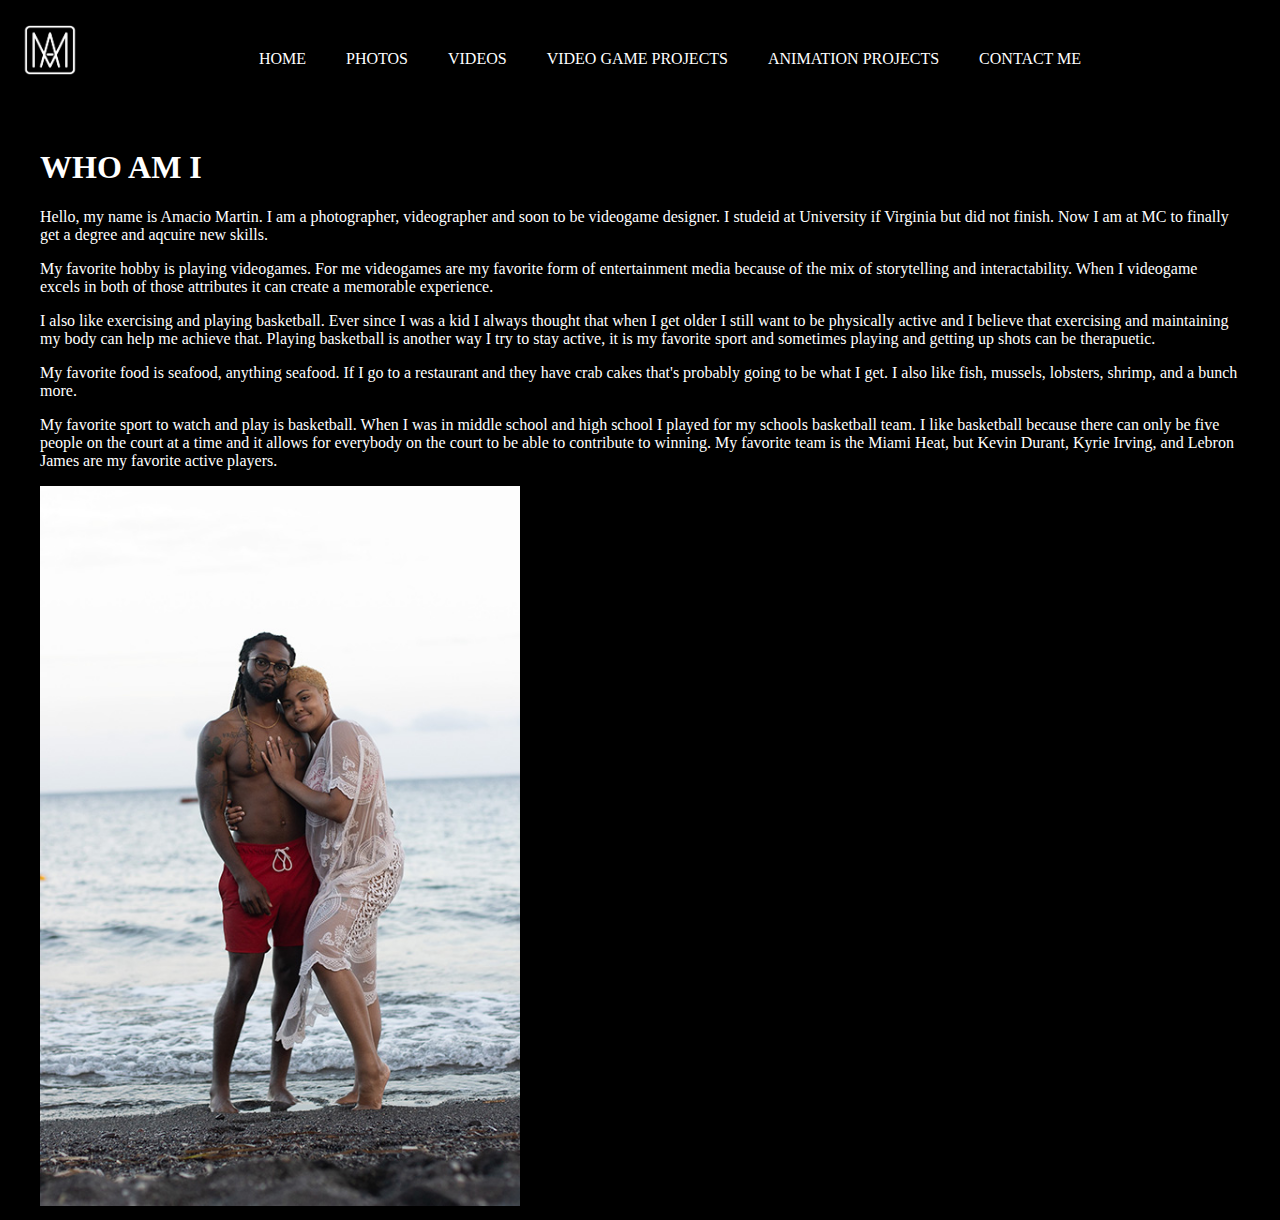
<file: index.html>
<!DOCTYPE html>
<html lang="en">

<head>
    <meta charset="UTF-8">
    <meta name="viewport" content="width=device-width, initial-scale=1.0">
    <link rel="stylesheet" href="./style.css">
    <title>Home</title>
</head>

<body>
    <!--Navigation-->
    <nav>
        <img src="./AM_Logo_White.png" alt="Logo">
        <ul class="container">
            <li><a href="./index.html">HOME</a></li>

            <li><a href="./photos.html" target="_blank">PHOTOS</a></li>

            <li><a href="./videos.html">VIDEOS</a></li>

            <li><a href="./video_game_projects.html">VIDEO GAME PROJECTS</a></li>

            <li><a href="./animation_projects.html"> ANIMATION PROJECTS</a></li>

            <li><a href="./contact_me.html">CONTACT ME </a></li>

        </ul>
    </nav>

    <!--Body-->
    <div class="container">

        <h1 id="header">
            WHO AM I
        </h1>
        <p>
            Hello, my name is Amacio Martin. I am a photographer, videographer and soon to be videogame designer. I
            studeid at University if Virginia but did not finish. Now I am at MC to finally get a degree and aqcuire new
            skills.
        </p>
        <p>My favorite hobby is playing videogames. For me videogames are my favorite form of entertainment media
            because of the mix of storytelling and interactability. When I videogame excels in both of those attributes
            it can create a memorable experience.</p>
        <p>I also like exercising and playing basketball. Ever since I was a kid I always thought that when I get older
            I still want to be physically active and I believe that exercising and maintaining my body can help me
            achieve that. Playing basketball is another way I try to stay active, it is my favorite sport and sometimes
            playing and getting up shots can be therapuetic.
        </p>
        <p>My favorite food is seafood, anything seafood. If I go to a restaurant and they have crab cakes that's
            probably going to be what I get. I also like fish, mussels, lobsters, shrimp, and a bunch more.
        </p>
        <p>My favorite sport to watch and play is basketball. When I was in middle school and high school I played for
            my schools basketball team. I like basketball because there can only be five people on the court at a time
            and it allows for everybody on the court to be able to contribute to winning. My favorite team is the Miami
            Heat, but Kevin Durant, Kyrie Irving, and Lebron James are my favorite active players.
        </p>
        <img src="./AmacioGreece.jpg" style="height: 720px; width: auto;" alt="Amacio and his girlfriend in Greece">

    </div>
</body>

</html>
</file>
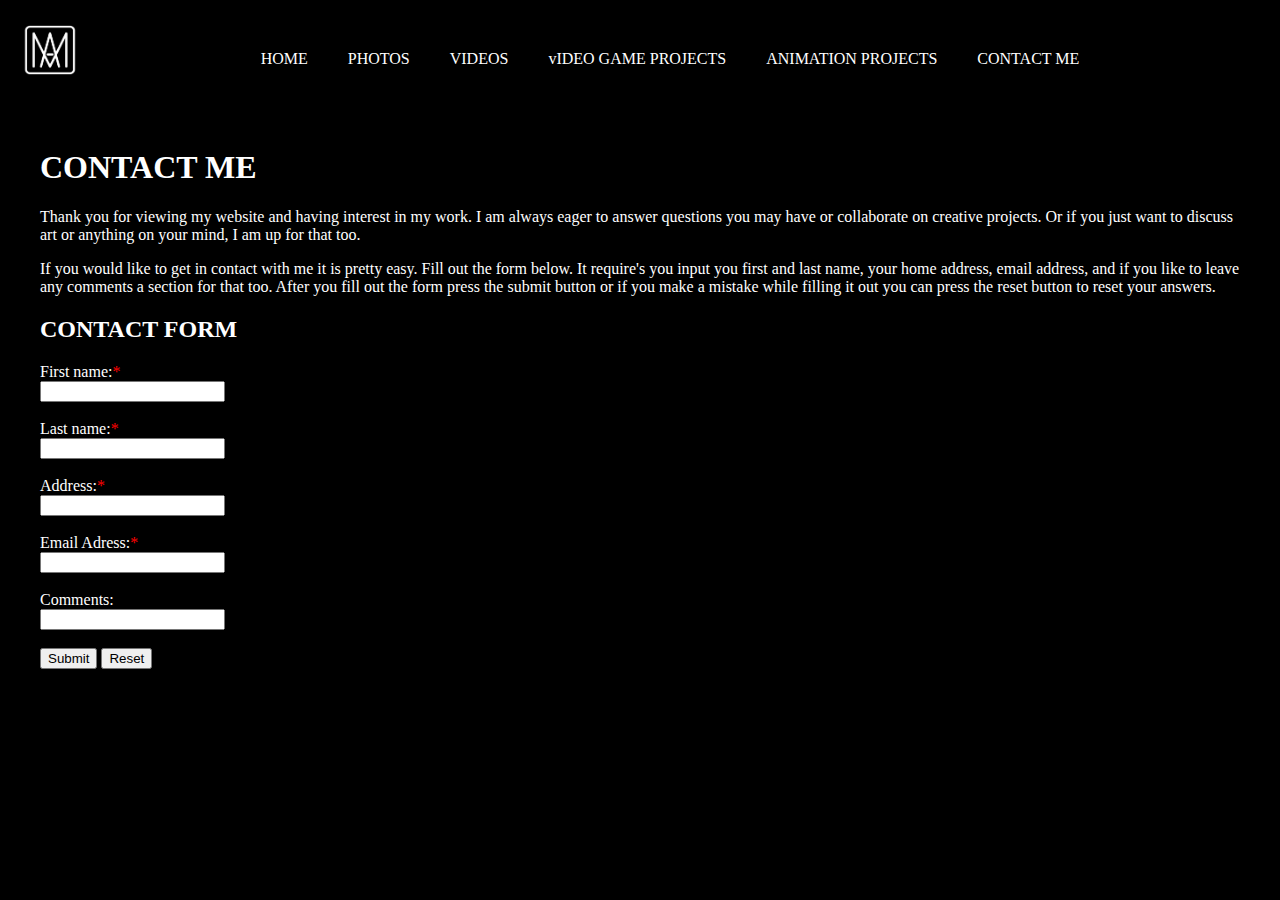
<file: contact_me.html>
<!DOCTYPE html>
<html lang="en">

<head>
    <meta charset="UTF-8">
    <meta name="viewport" content="width=device-width, initial-scale=1.0">
    <link rel="stylesheet" href="./style.css">
    <title>Home</title>
</head>

<body>
    <!--Navigation-->
    <nav>
        <img src="./AM_Logo_White.png" alt="Logo">
        <ul class="container">
            <li><a href="./index.html">HOME</a></li>

            <li><a href="./photos.html" target="_blank">PHOTOS</a></li>

            <li><a href="./videos.html">VIDEOS</a></li>

            <li><a href="./video_game_projects.html">vIDEO GAME PROJECTS</a></li>

            <li><a href="./animation_projects.html"> ANIMATION PROJECTS</a></li>

            <li><a href="./contact_me.html">CONTACT ME </a></li>

        </ul>
    </nav>
    
    <div class="container">
        <h1>CONTACT ME</h1>
        <p>
            Thank you for viewing my website and having interest in my work. I am always eager to answer questions you
            may have or collaborate on creative projects. Or if you just want to discuss art or anything on your mind, I
            am up for that too.
        </p>
        <p>
            If you would like to get in contact with me it is pretty easy. Fill out the form below. It require's you
            input you first and last name, your home address, email address, and if you like to leave any comments a
            section for that too. After you fill out the form press the submit button or if you make a mistake while
            filling it out you can press the reset button to reset your answers.
        </p>
        <h2>CONTACT FORM</h2>
        <form action="/action_page.php">
            <label for="fname">First name:<span class="required">*</span></label><br>
            <input type="text" id="fname" name="fname" ><br><br>
            <label for="lname">Last name:<span class="required">*</span></label><br>
            <input type="text" id="lname" name="lname" value=><br><br>
            <label for="address">Address:<span class="required">*</span></label><br>
            <input type="text" id="address" name="address" value=><br><br>
            <label for="emailadress">Email Adress:<span class="required">*</span></label><br>
            <input type="text" id="address" name="address" value=><br><br>
            <label for="comments">Comments:</label><br>
            <input type="text" id="comments" name="comments" value=><br><br>
            <input type="submit" value="Submit">
            <input type="reset" value="Reset">
        </form>
    </div>
</file>
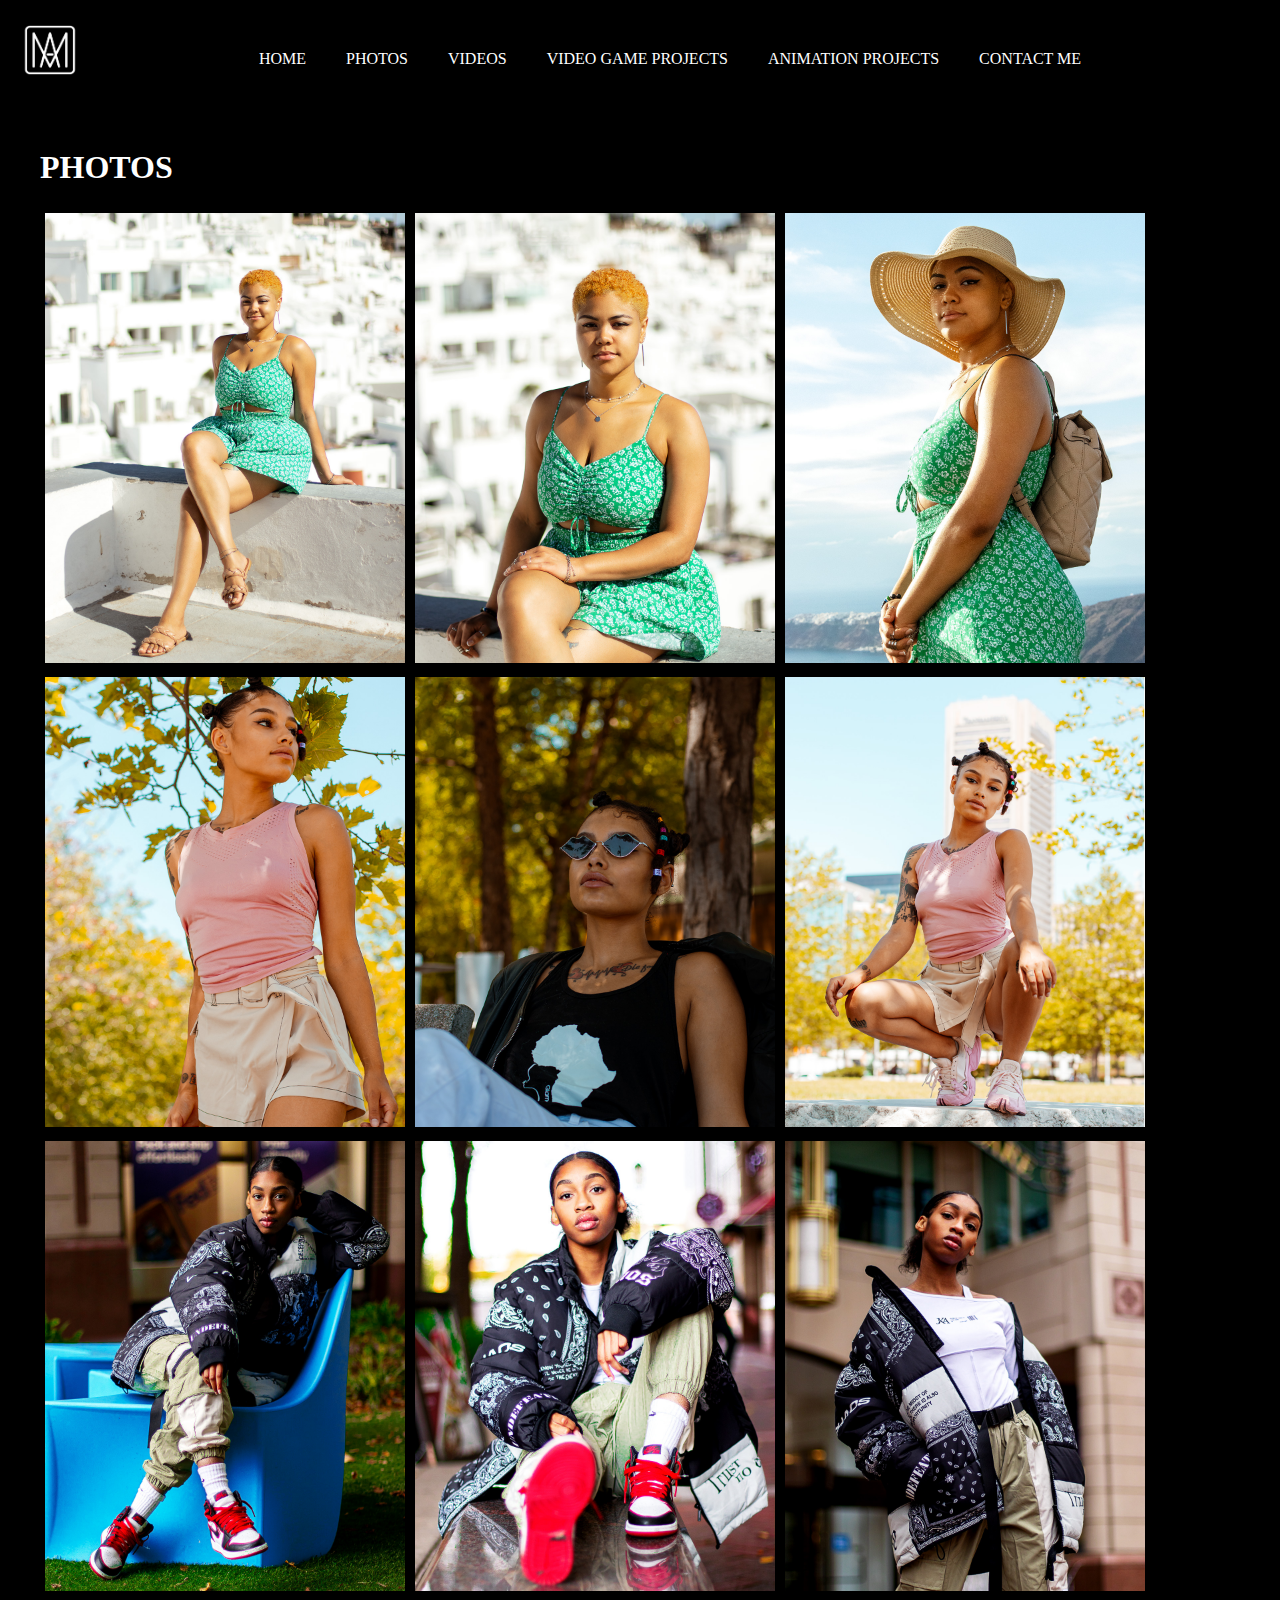
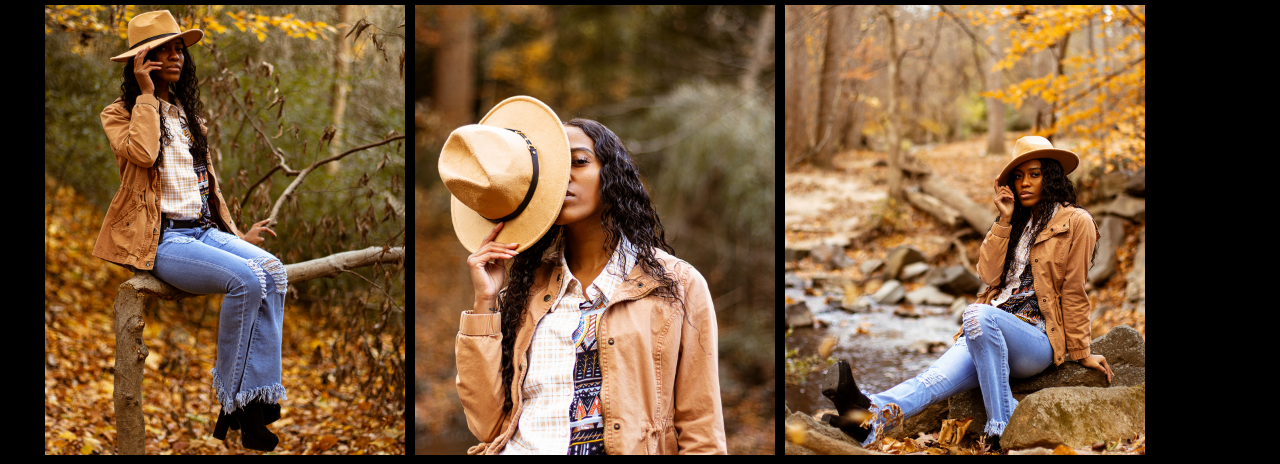
<file: photos.html>
<!DOCTYPE html>
<html lang="en">

<head>
    <meta charset="UTF-8">
    <meta name="viewport" content="width=device-width, initial-scale=1.0">
    <link rel="stylesheet" href="./style.css">
    <title>Home</title>
</head>

<body>
    <!--Navigation-->
    <nav>
        <img src="./AM_Logo_White.png" alt="Logo">
        <ul class="container">
            <li><a href="./index.html">HOME</a></li>

            <li><a href="./photos.html" target="_blank">PHOTOS</a></li>

            <li><a href="./videos.html">VIDEOS</a></li>

            <li><a href="./video_game_projects.html">VIDEO GAME PROJECTS</a></li>

            <li><a href="./animation_projects.html"> ANIMATION PROJECTS</a></li>

            <li><a href="./contact_me.html">CONTACT ME </a></li>

        </ul>
    </nav>

    <!--Body-->
    <div class="container">
        <h1>PHOTOS</h1>

        <div class="gallery">
            <a target="_blank" href="Kathy1.jpg">
                <img src="Kathy1.jpg" alt="Cinque Terre" width="600" height="400">
            </a>
        </div>
        <div class="gallery">
            <a target="_blank" href="Kathy2.jpg">
                <img src="Kathy2.jpg" alt="Cinque Terre" width="600" height="400">
            </a>
        </div>
        <div class="gallery">
            <a target="_blank" href="Kathy3.jpg">
                <img src="Kathy3.jpg" alt="Cinque Terre" width="600" height="400">
            </a>
        </div>
        <div class="gallery">
            <a target="_blank" href="Glam-2.jpg">
                <img src="Glam-2.jpg" alt="Cinque Terre" width="600" height="400">
            </a>
        </div>
        <div class="gallery">
            <a target="_blank" href="Glam-3.jpg">
                <img src="Glam-3.jpg" alt="Cinque Terre" width="600" height="400">
            </a>
        </div>
        <div class="gallery">
            <a target="_blank" href="Glam-7.jpg">
                <img src="Glam-7.jpg" alt="Cinque Terre" width="600" height="400">
            </a>
        </div>
        <div class="gallery">
            <a target="_blank" href="Nyla-2.jpg">
                <img src="Nyla-2.jpg" alt="Cinque Terre" width="600" height="400">
            </a>
        </div>
        <div class="gallery">
            <a target="_blank" href="Nyla-4.jpg">
                <img src="Nyla-4.jpg" alt="Cinque Terre" width="600" height="400">
            </a>
        </div>
        <div class="gallery">
            <a target="_blank" href="Nyla-5.jpg">
                <img src="Nyla-5.jpg" alt="Cinque Terre" width="600" height="400">
            </a>
        </div>
        <div class="gallery">
            <a target="_blank" href="Nicki-2.jpg">
                <img src="Nicki-2.jpg" alt="Cinque Terre" width="600" height="400">
            </a>
        </div>
        <div class="gallery">
            <a target="_blank" href="Nicki-3.jpg">
                <img src="Nicki-3.jpg" alt="Cinque Terre" width="600" height="400">
            </a>
        </div>
        <div class="gallery">
            <a target="_blank" href="Nicki.jpg">
                <img src="Nicki.jpg" alt="Cinque Terre" width="600" height="400">
            </a>
        </div>






</body>

</html>
</file>
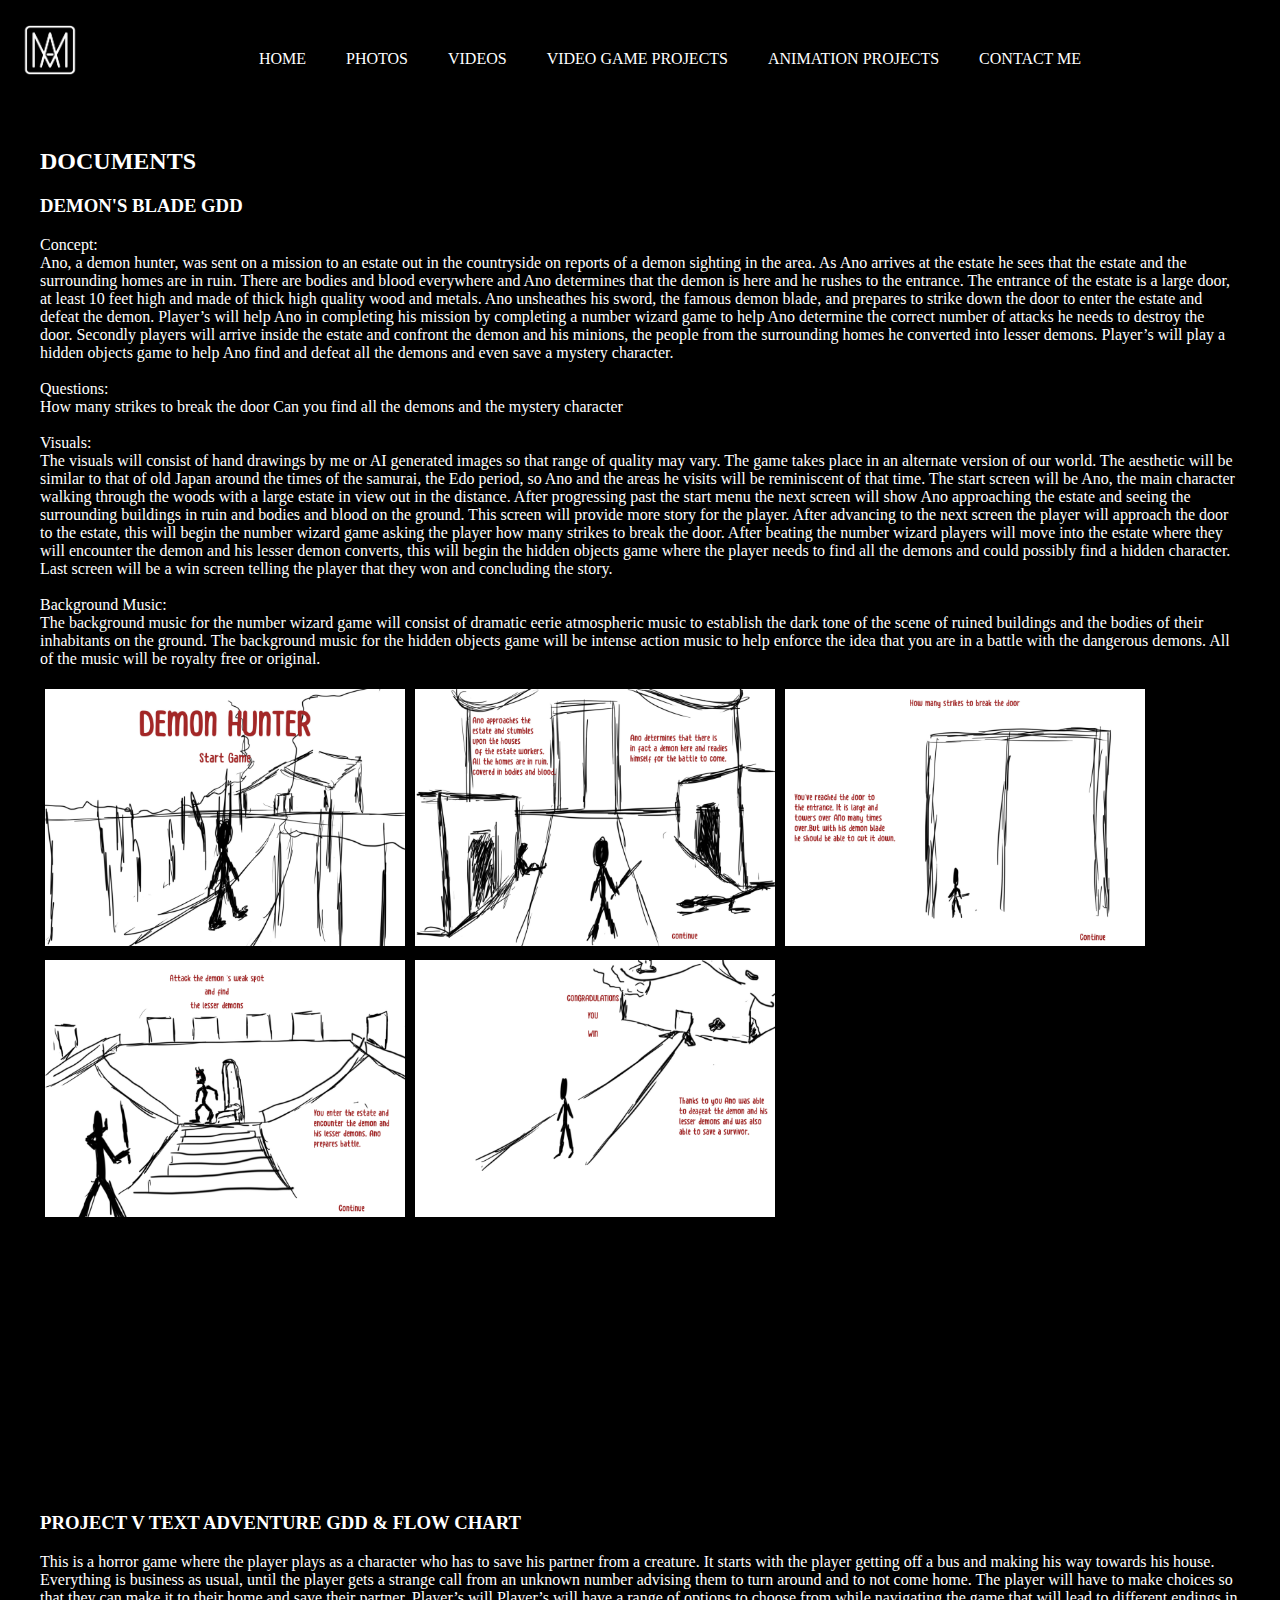
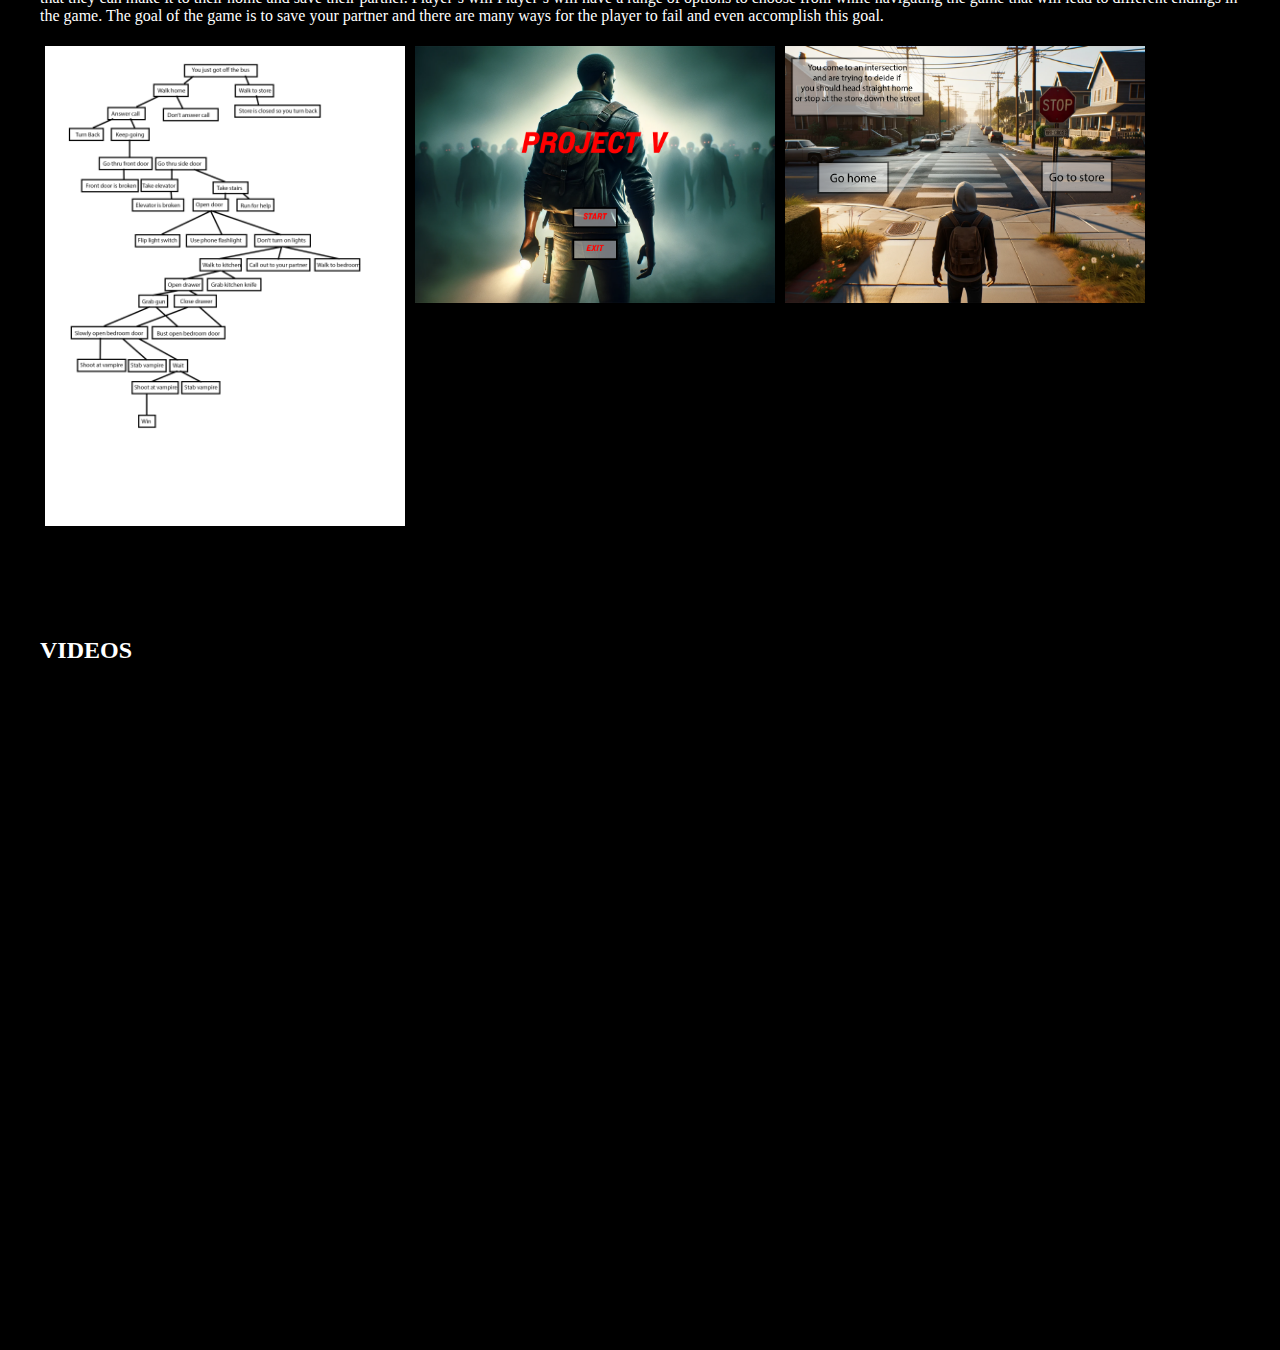
<file: video_game_projects.html>
<!DOCTYPE html>
<html lang="en">

<head>
    <meta charset="UTF-8">
    <meta name="viewport" content="width=device-width, initial-scale=1.0">
    <link rel="stylesheet" href="./style.css">
    <title>Home</title>
</head>

<body>
    <!--Navigation-->
    <nav>
        <img src="./AM_Logo_White.png" alt="Logo">
        <ul class="container">
            <li><a href="./index.html">HOME</a></li>

            <li><a href="./photos.html" target="_blank">PHOTOS</a></li>

            <li><a href="./videos.html">VIDEOS</a></li>

            <li><a href="./video_game_projects.html">VIDEO GAME PROJECTS</a></li>

            <li><a href="./animation_projects.html"> ANIMATION PROJECTS</a></li>

            <li><a href="./contact_me.html">CONTACT ME </a></li>

        </ul>
    </nav>

    <div class="container">
        <h2>DOCUMENTS</h2>
        <h3>DEMON'S BLADE GDD</h3>
        <P>
            Concept:
            <br>
            Ano, a demon hunter, was sent on a mission to an estate out in the countryside on reports of a demon
            sighting in the area. As Ano arrives at the estate he sees that the estate and the surrounding homes are in
            ruin. There are bodies and blood everywhere and Ano determines that the demon is here and he rushes to the
            entrance. The entrance of the estate is a large door, at least 10 feet high and made of thick high quality
            wood and metals. Ano unsheathes his sword, the famous demon blade, and prepares to strike down the door to
            enter the estate and defeat the demon. Player’s will help Ano in completing his mission by completing a
            number wizard game to help Ano determine the correct number of attacks he needs to destroy the door.
            Secondly players will arrive inside the estate and confront the demon and his minions, the people from the
            surrounding homes he converted into lesser demons. Player’s will play a hidden objects game to help Ano find
            and defeat all the demons and even save a mystery character.
            <br><br>
            Questions:
            <br>
            How many strikes to break the door
            Can you find all the demons and the mystery character
            <br><br>
            Visuals:
            <br>
            The visuals will consist of hand drawings by me or AI generated images so that range of quality may vary.
            The game takes place in an alternate version of our world. The aesthetic will be similar to that of old
            Japan around the times of the samurai, the Edo period, so Ano and the areas he visits will be reminiscent of
            that time. The start screen will be Ano, the main character walking through the woods with a large estate in
            view out in the distance. After progressing past the start menu the next screen will show Ano approaching
            the estate and seeing the surrounding buildings in ruin and bodies and blood on the ground. This screen will
            provide more story for the player. After advancing to the next screen the player will approach the door to
            the estate, this will begin the number wizard game asking the player how many strikes to break the door.
            After beating the number wizard players will move into the estate where they will encounter the demon and
            his lesser demon converts, this will begin the hidden objects game where the player needs to find all the
            demons and could possibly find a hidden character. Last screen will be a win screen telling the player that
            they won and concluding the story.
            <br><br>

            Background Music:
            <br>
            The background music for the number wizard game will consist of dramatic eerie atmospheric music to
            establish the dark tone of the scene of ruined buildings and the bodies of their inhabitants on the ground.
            The background music for the hidden objects game will be intense action music to help enforce the idea that
            you are in a battle with the dangerous demons. All of the music will be royalty free or original.

        </P>
        <div class="gallery">
            <a target="_blank" href="Artboard 1.jpg">
                <img src="Artboard 1.jpg" alt="Cinque Terre" width="600" height="400">
            </a>
        </div>
        <div class="gallery">
            <a target="_blank" href="Artboard 2.jpg">
                <img src="Artboard 2.jpg" alt="Cinque Terre" width="600" height="400">
            </a>
        </div>
        <div class="gallery">
            <a target="_blank" href="Artboard 3.jpg">
                <img src="Artboard 3.jpg" alt="Cinque Terre" width="600" height="400">
            </a>
        </div>
        <div class="gallery">
            <a target="_blank" href="Artboard 4.jpg">
                <img src="Artboard 4.jpg" alt="Cinque Terre" width="600" height="400">
            </a>
        </div>
        <div class="gallery">
            <a target="_blank" href="Artboard 5.jpg">
                <img src="Artboard 5.jpg" alt="Cinque Terre" width="600" height="400">
            </a>
        </div>
        <br><br><br><br><br><br><br><br><br><br><br><br><br><br><br><br><br><br><br><br><br><br><br><br><br><br><br><br><br><br><br><br><br><br><br><br><br><br><br><br><br><br><br><br><br>
        <h3>PROJECT V TEXT ADVENTURE GDD & FLOW CHART</h3>

        <P>This is a horror game where the player plays as a character who has to save his partner from a creature. It
            starts with the player getting off a bus and making his way towards his house. Everything is business as
            usual, until the player gets a strange call from an unknown number advising them to turn around and to not
            come home. The player will have to make choices so that they can make it to their home and save their
            partner. Player’s will Player’s will have a range of options to choose from while navigating the game that
            will lead to different endings in the game. The goal of the game is to save your partner and there are many
            ways for the player to fail and even accomplish this goal.
        </P>
       
        <p>
            <div class="gallery">
                <a target="_blank" href="Flow Chart.png">
                    <img src="Flow Chart.png" alt="Cinque Terre" width="600" height="400">
                </a>
            </div>
            <div class="gallery">
                <a target="_blank" href="TA_Artboard 1.png">
                    <img src="TA_Artboard 1.png" alt="Cinque Terre" width="600" height="400">
                </a>
            </div>
            <div class="gallery">
                <a target="_blank" href="TA_Artboard 2.png">
                    <img src="TA_Artboard 2.png" alt="Cinque Terre" width="600" height="400">
                </a>
            </div>
        </p>

        <br><br><br><br><br><br><br><br><br><br><br><br><br><br><br><br><br><br><br><br><br><br><br><br><br><br><br><br><br><br><br><br>
        <h2>VIDEOS</h2>
        <iframe width="560" height="315" src="https://www.youtube.com/embed/-KkUo7k3MB0?si=qE72OvFUX_qar_0J"
            title="YouTube video player" frameborder="0"
            allow="accelerometer; autoplay; clipboard-write; encrypted-media; gyroscope; picture-in-picture; web-share"
            allowfullscreen></iframe>
        <br><br>
        <iframe width="560" height="315" src="https://www.youtube.com/embed/B7z6CxE-D_U?si=jgznCibbq315At5V"
            title="YouTube video player" frameborder="0"
            allow="accelerometer; autoplay; clipboard-write; encrypted-media; gyroscope; picture-in-picture; web-share"
            allowfullscreen></iframe>








</body>
</file>
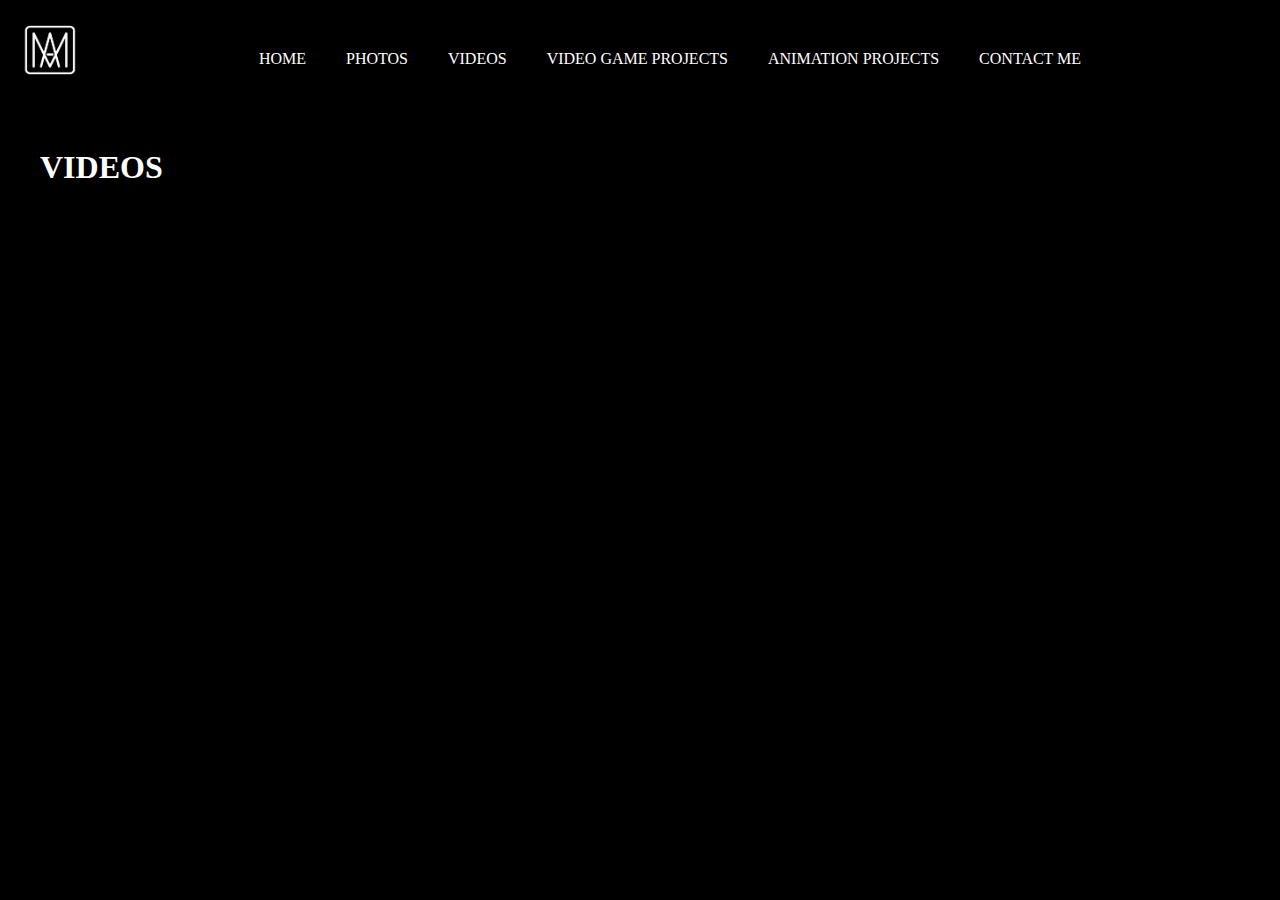
<file: videos.html>
<!DOCTYPE html>
<html lang="en">

<head>
    <meta charset="UTF-8">
    <meta name="viewport" content="width=device-width, initial-scale=1.0">
    <link rel="stylesheet" href="./style.css">
    <title>Home</title>
</head>

<body>
    <!--Navigation-->
    <nav>
        <img src="./AM_Logo_White.png" alt="Logo">
        <ul class="container">
            <li><a href="./index.html">HOME</a></li>

            <li><a href="./photos.html" target="_blank">PHOTOS</a></li>

            <li><a href="./videos.html">VIDEOS</a></li>

            <li><a href="./video_game_projects.html">VIDEO GAME PROJECTS</a></li>

            <li><a href="./animation_projects.html"> ANIMATION PROJECTS</a></li>

            <li><a href="./contact_me.html">CONTACT ME </a></li>

        </ul>
    </nav>

    <!--Body-->
    <div class="container">
        <h1>VIDEOS</h1>
        <iframe width="560" height="315" src="https://www.youtube.com/embed/B3XJvajcs2A?si=ZRYqcdNIcDqRjkZP"
            title="YouTube video player" frameborder="0"
            allow="accelerometer; autoplay; clipboard-write; encrypted-media; gyroscope; picture-in-picture; web-share"
            allowfullscreen></iframe>
        <iframe width="560" height="315" src="https://www.youtube.com/embed/gOvVBonkGWs?si=IRzaM3y6LT8zZASf"
            title="YouTube video player" frameborder="0"
            allow="accelerometer; autoplay; clipboard-write; encrypted-media; gyroscope; picture-in-picture; web-share"
            allowfullscreen></iframe>
        <iframe width="560" height="315" src="https://www.youtube.com/embed/R0wYk7n-pDY?si=dZJCKihMPA1mA3Ph"
            title="YouTube video player" frameborder="0"
            allow="accelerometer; autoplay; clipboard-write; encrypted-media; gyroscope; picture-in-picture; web-share"
            allowfullscreen></iframe>
        <iframe width="560" height="315" src="https://www.youtube.com/embed/QTsmx_DpAMo?si=DxgSNqGHj36Cy1dR"
            title="YouTube video player" frameborder="0"
            allow="accelerometer; autoplay; clipboard-write; encrypted-media; gyroscope; picture-in-picture; web-share"
            allowfullscreen></iframe>








</body>

</html>
</file>
<file: style.css>
body {
    margin: 0;
    background-color: black;
    color: white;
}

nav {
    background-color: black;
    color: #ffffff;
    display: flex;
    padding: 20px;
}

nav ul {
    list-style-type: none;
    display: flex;

}

nav li {
    margin: 20px;
}

nav img {
    width: 60px;
    height: 60px;
}

.container {
    margin: 0 auto;
    padding: 10px 20px;
    max-width: 1200px;
}

a {
    color: white;

    text-decoration: none;
}

a:hover {
    color: #c2b4b4;
    text-decoration: none;
}

a:active {
    text-decoration: none;
}

.required {
    color: red;
}

div.gallery {
    margin: 5px;
    float: left;
    width: 360px;
}

div.gallery:hover {
    border: px solid #777;
}

div.gallery img {
    width: 100%;
    height: auto;
}

div.desc {
    padding: 15px;
    text-align: center;
}
</file>
